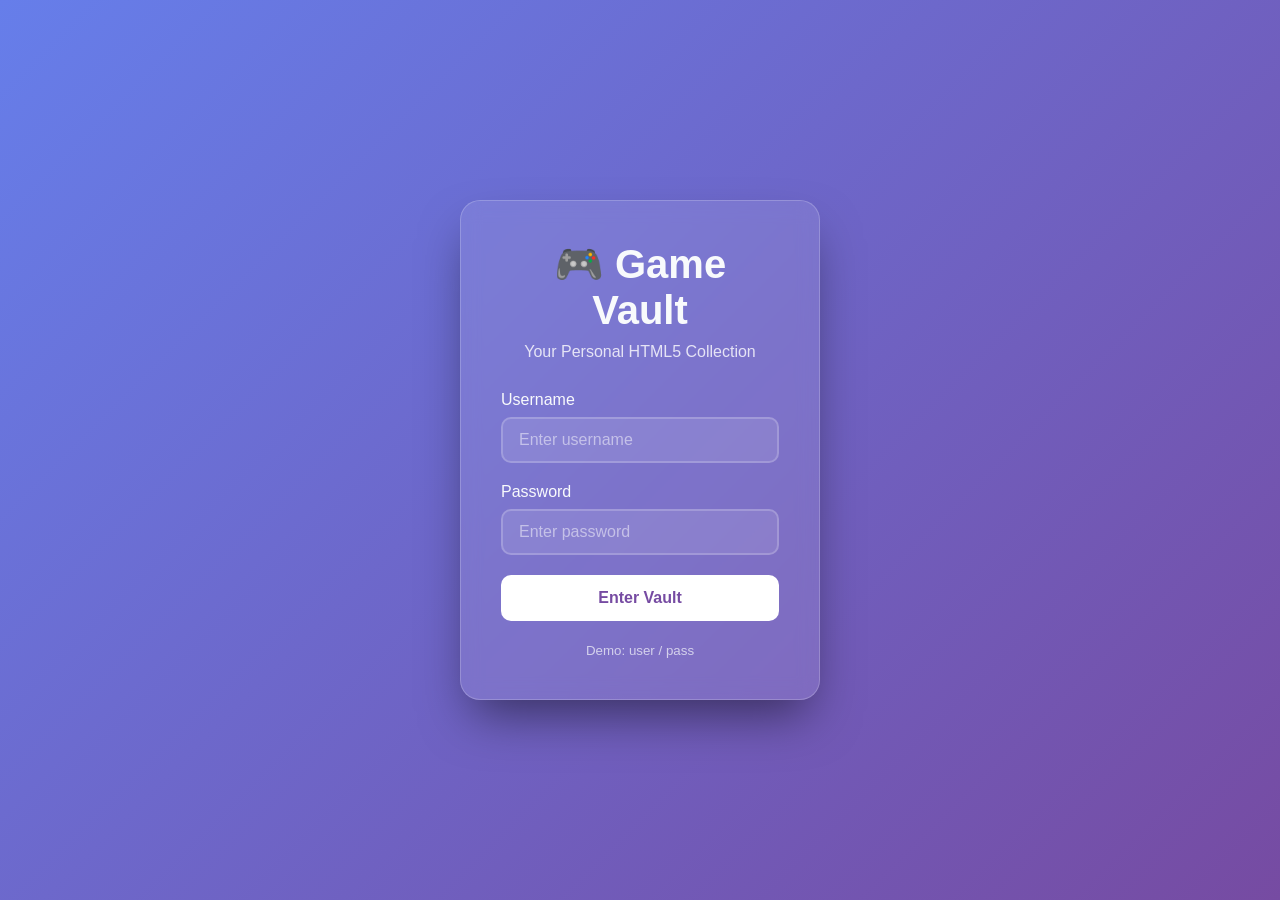
<file: Index.html>
<!DOCTYPE html>
<html lang="en">
<head>
    <meta charset="UTF-8">
    <meta name="viewport" content="width=device-width, initial-scale=1.0">
    <title>Game Vault - Login</title>
    <link rel="stylesheet" href="css/style.css">
</head>
<body class="login-page">
    <div class="container">
        <div class="login-box">
            <h1>🎮 Game Vault</h1>
            <p class="subtitle">Your Personal HTML5 Collection</p>
            
            <form id="loginForm" onsubmit="return handleLogin(event)">
                <div class="input-group">
                    <label for="username">Username</label>
                    <input type="text" id="username" required placeholder="Enter username">
                </div>
                
                <div class="input-group">
                    <label for="password">Password</label>
                    <input type="password" id="password" required placeholder="Enter password">
                </div>
                
                <button type="submit" class="btn-primary">Enter Vault</button>
            </form>
            
            <div class="demo-credentials">
                <small>Demo: user / pass</small>
            </div>
        </div>
    </div>
    
    <script src="js/auth.js"></script>
</body>
</html>
</file>
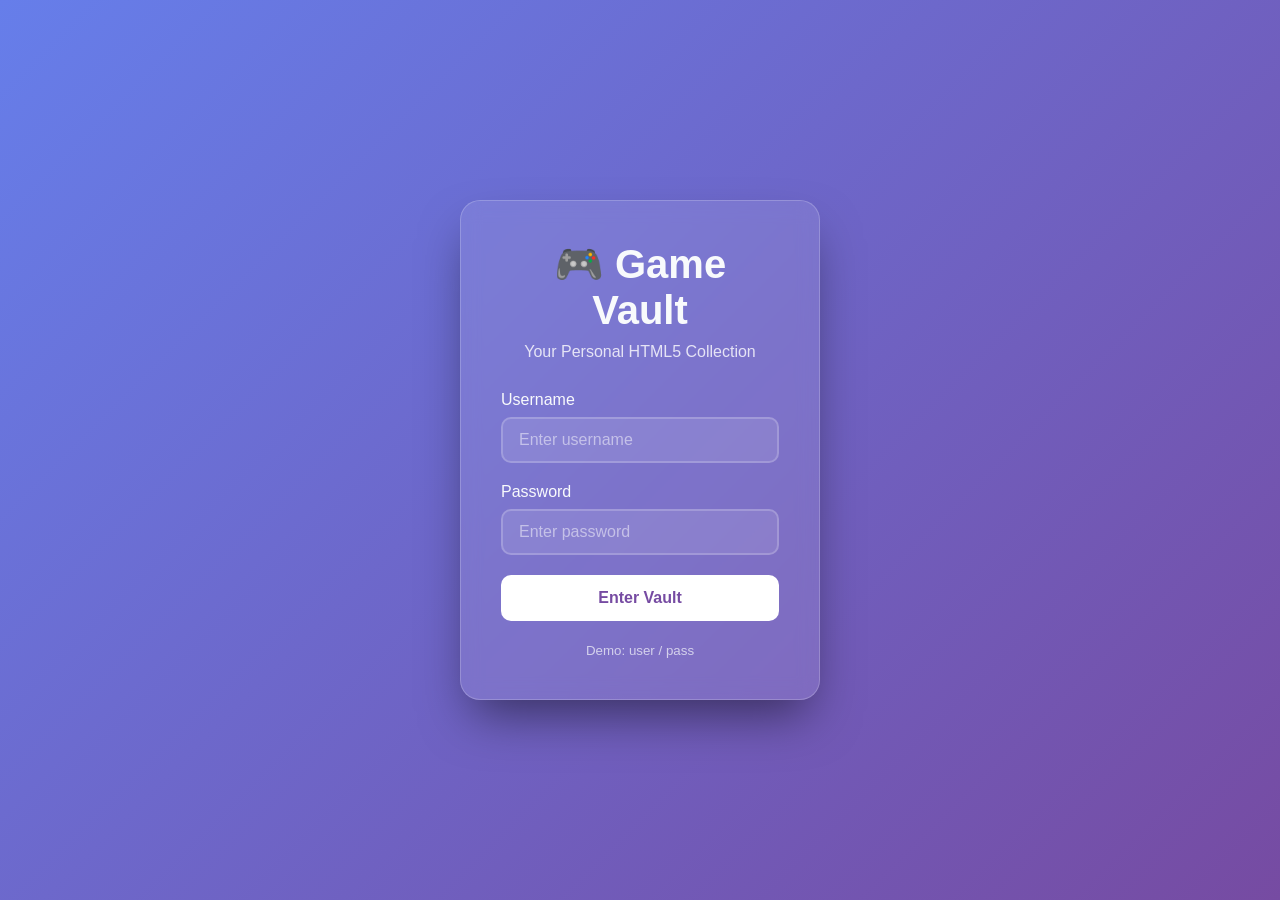
<file: Dashboard.html>
<!DOCTYPE html>
<html lang="en">
<head>
    <meta charset="UTF-8">
    <meta name="viewport" content="width=device-width, initial-scale=1.0">
    <title>Game Vault - Library</title>
    <link rel="stylesheet" href="css/style.css">
</head>
<body class="dashboard-page">
    <nav class="navbar">
        <div class="nav-brand">🎮 Game Vault</div>
        <div class="nav-user">
            <span id="welcomeUser">Welcome!</span>
            <button onclick="logout()" class="btn-logout">Logout</button>
        </div>
    </nav>

    <main class="dashboard">
        <header class="dashboard-header">
            <h1>Your Games Collection</h1>
            <p>Add your HTML games to the <code>games/</code> folder</p>
        </header>

        <div class="games-grid" id="gamesGrid">
            <!-- Games will be loaded here -->
            
            <!-- Example Game Card -->
            <div class="game-card" onclick="playGame('games/example-game.html')">
                <div class="game-thumbnail">
                    <div class="game-icon">🎯</div>
                </div>
                <div class="game-info">
                    <h3>Example Game</h3>
                    <p>Click to play</p>
                </div>
            </div>
            
            <!-- Add Game Button -->
            <div class="game-card add-game" onclick="showAddGame()">
                <div class="game-thumbnail">
                    <div class="game-icon">+</div>
                </div>
                <div class="game-info">
                    <h3>Add New Game</h3>
                    <p>Upload HTML file</p>
                </div>
            </div>
        </div>
    </main>

    <!-- Game Player Modal -->
    <div id="gameModal" class="modal">
        <div class="modal-content">
            <div class="modal-header">
                <h2 id="gameTitle">Now Playing</h2>
                <button onclick="closeGame()" class="btn-close">&times;</button>
            </div>
            <iframe id="gameFrame" src="" frameborder="0"></iframe>
        </div>
    </div>

    <script src="js/auth.js"></script>
    <script>
        // Check auth on load
        checkAuth();
        
        // Load games list
        function loadGames() {
            // You can dynamically load games here
            // For now, manually add your games to the HTML above
        }
        
        function playGame(url) {
            document.getElementById('gameFrame').src = url;
            document.getElementById('gameModal').style.display = 'flex';
        }
        
        function closeGame() {
            document.getElementById('gameModal').style.display = 'none';
            document.getElementById('gameFrame').src = '';
        }
        
        function showAddGame() {
            alert('To add games:\n1. Upload your HTML game file to the games/ folder\n2. Add a card in dashboard.html\n3. Commit to GitHub');
        }
        
        // Close modal on outside click
        window.onclick = function(event) {
            const modal = document.getElementById('gameModal');
            if (event.target === modal) {
                closeGame();
            }
        }
    </script>
</body>
</html>
</file>
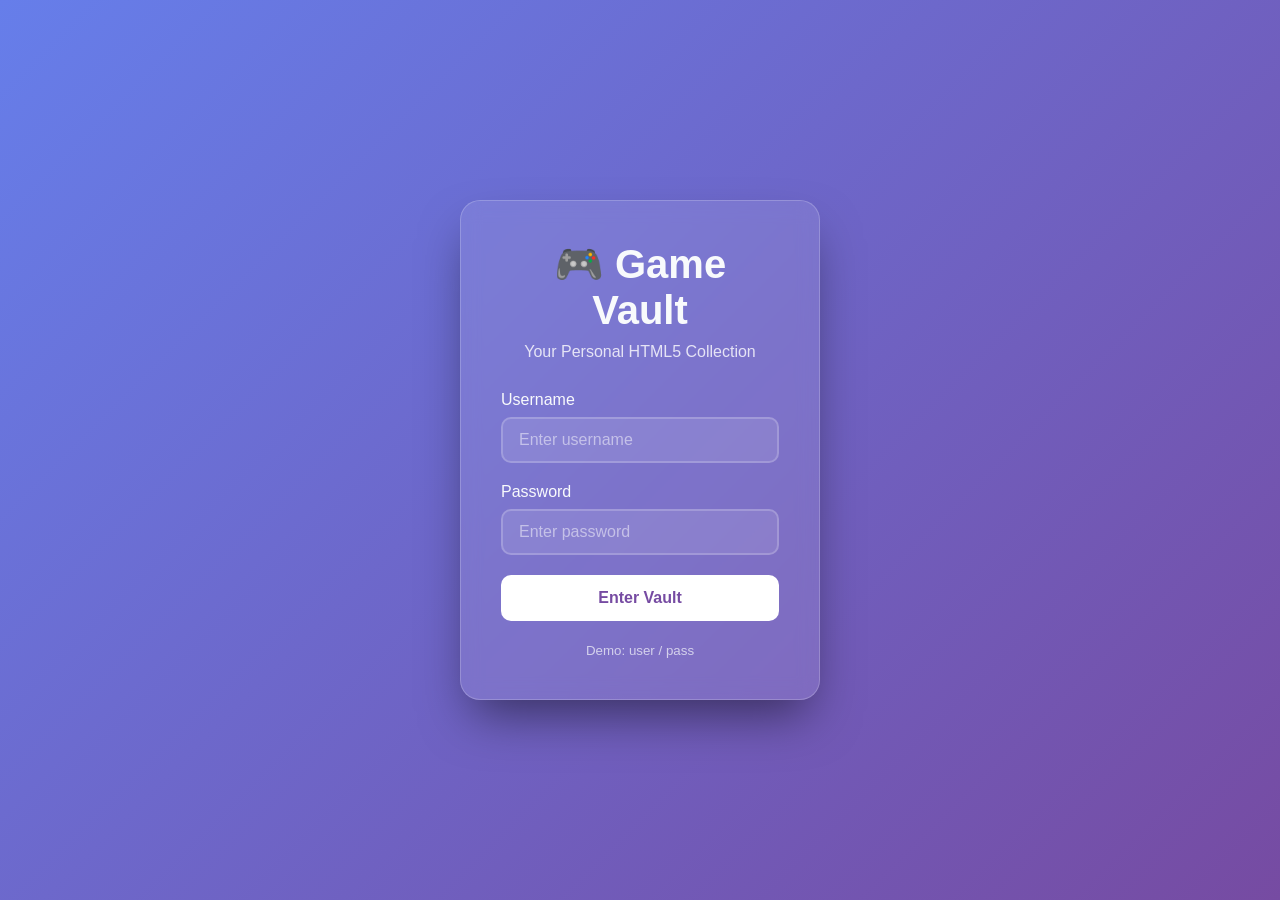
<file: dashboard.html>
<!DOCTYPE html>
<html lang="en">
<head>
    <meta charset="UTF-8">
    <meta name="viewport" content="width=device-width, initial-scale=1.0">
    <title>Game Vault - Library</title>
    <link rel="stylesheet" href="css/style.css">
</head>
<body class="dashboard-page">
    <nav class="navbar">
        <div class="nav-brand">🎮 Game Vault</div>
        <div class="nav-user">
            <span id="welcomeUser">Welcome!</span>
            <button onclick="logout()" class="btn-logout">Logout</button>
        </div>
    </nav>

    <main class="dashboard">
        <header class="dashboard-header">
            <h1>Your Game Storage Hub</h1>
            <p>Add files to your repository's <code>games/</code> folder and auto-load them here.</p>
        </header>

        <section class="add-game-panel">
            <h2>Repository game sync</h2>
            <p class="import-help">
                Configure your GitHub repository once. After that, any <code>.html</code> file you add under
                <code>games/</code> is automatically listed in this portal.
            </p>
            <form id="repoConfigForm" class="add-game-form">
                <div class="field-group">
                    <label for="repoOwner">GitHub Owner</label>
                    <input id="repoOwner" type="text" required placeholder="your-github-username">
                </div>
                <div class="field-group">
                    <label for="repoName">Repository Name</label>
                    <input id="repoName" type="text" required placeholder="your-repo-name">
                </div>
                <div class="field-group">
                    <label for="repoBranch">Branch</label>
                    <input id="repoBranch" type="text" value="main" placeholder="main">
                </div>
                <div class="field-group">
                    <label for="gamesPath">Games Folder</label>
                    <input id="gamesPath" type="text" value="games" placeholder="games">
                </div>
                <button type="submit" class="btn-primary">Save Repository Settings</button>
            </form>
            <div class="card-actions" style="margin-top: 0.75rem;">
                <button id="syncRepoGamesBtn" class="btn-card" type="button">Sync Repository Games</button>
            </div>
            <p class="storage-note" id="repoSyncStatus">Set your repo details, then click sync.</p>
        </section>

        <section class="add-game-panel">
            <h2>Add a manual game link</h2>
            <form id="addGameForm" class="add-game-form">
                <div class="field-group">
                    <label for="gameName">Game Name</label>
                    <input id="gameName" type="text" required placeholder="Space Runner">
                </div>
                <div class="field-group">
                    <label for="gameUrl">Game URL or path</label>
                    <input id="gameUrl" type="text" required placeholder="games/space-runner.html or https://...">
                </div>
                <div class="field-group">
                    <label for="gameIcon">Icon</label>
                    <input id="gameIcon" type="text" maxlength="2" placeholder="🎮">
                </div>
                <button type="submit" class="btn-primary">Save Game</button>
            </form>
            <p class="storage-note">Tip: Manual links are also saved per browser/device.</p>
        </section>

        <div class="games-grid" id="gamesGrid"></div>
    </main>

    <div id="gameModal" class="modal">
        <div class="modal-content">
            <div class="modal-header">
                <h2 id="gameTitle">Now Playing</h2>
                <button onclick="closeGame()" class="btn-close">&times;</button>
            </div>
            <iframe id="gameFrame" src="" frameborder="0"></iframe>
        </div>
    </div>

    <script src="js/auth.js"></script>
    <script>
        const MANUAL_STORAGE_KEY = 'gameVaultGames';
        const REPO_STORAGE_KEY = 'gameVaultRepoConfig';

        checkAuth();
        initRepoConfigForm();
        loadGames();

        document.getElementById('repoConfigForm').addEventListener('submit', function(event) {
            event.preventDefault();
            const config = {
                owner: document.getElementById('repoOwner').value.trim(),
                repo: document.getElementById('repoName').value.trim(),
                branch: document.getElementById('repoBranch').value.trim() || 'main',
                gamesPath: normalizeFolder(document.getElementById('gamesPath').value.trim() || 'games')
            };

            if (!config.owner || !config.repo) {
                return;
            }

            localStorage.setItem(REPO_STORAGE_KEY, JSON.stringify(config));
            setRepoStatus('Repository settings saved. Click sync to refresh your games.');
        });

        document.getElementById('syncRepoGamesBtn').addEventListener('click', async function() {
            await loadGames(true);
        });

        document.getElementById('addGameForm').addEventListener('submit', function(event) {
            event.preventDefault();

            const name = document.getElementById('gameName').value.trim();
            const url = document.getElementById('gameUrl').value.trim();
            const icon = document.getElementById('gameIcon').value.trim() || '🎮';

            if (!name || !url) {
                return;
            }

            const games = getManualGames();
            games.push({
                id: `manual-${Date.now()}`,
                name,
                url,
                icon,
                source: 'manual'
            });

            saveManualGames(games);
            this.reset();
            loadGames();
        });

        function initRepoConfigForm() {
            const config = getRepoConfig();
            document.getElementById('repoOwner').value = config.owner || '';
            document.getElementById('repoName').value = config.repo || '';
            document.getElementById('repoBranch').value = config.branch || 'main';
            document.getElementById('gamesPath').value = config.gamesPath || 'games';
        }

        function getRepoConfig() {
            try {
                const parsed = JSON.parse(localStorage.getItem(REPO_STORAGE_KEY) || '{}');
                return {
                    owner: parsed.owner || '',
                    repo: parsed.repo || '',
                    branch: parsed.branch || 'main',
                    gamesPath: normalizeFolder(parsed.gamesPath || 'games')
                };
            } catch (error) {
                return { owner: '', repo: '', branch: 'main', gamesPath: 'games' };
            }
        }

        function normalizeFolder(path) {
            return path.replace(/^\/+|\/+$/g, '');
        }

        function getManualGames() {
            const raw = localStorage.getItem(MANUAL_STORAGE_KEY);
            if (!raw) {
                return [];
            }

            try {
                const parsed = JSON.parse(raw);
                return Array.isArray(parsed) ? parsed : [];
            } catch (error) {
                console.error('Invalid games storage. Resetting.', error);
                return [];
            }
        }

        function saveManualGames(games) {
            localStorage.setItem(MANUAL_STORAGE_KEY, JSON.stringify(games));
        }

        async function loadGames(forceSync = false) {
            const grid = document.getElementById('gamesGrid');
            const manualGames = getManualGames();
            let repoGames = [];

            try {
                repoGames = await fetchRepositoryGames(forceSync);
            } catch (error) {
                console.error('Repository sync failed:', error);
            }

            const games = [...repoGames, ...manualGames];

            if (games.length === 0) {
                grid.innerHTML = `
                    <article class="empty-state">
                        <h3>No games available yet</h3>
                        <p>Sync your repository or add a manual game link above.</p>
                    </article>
                `;
                return;
            }

            grid.innerHTML = games.map(game => `
                <article class="game-card" data-id="${escapeHtml(String(game.id))}">
                    <div class="game-thumbnail" onclick="playGame('${escapeJs(game.id)}')">
                        <div class="game-icon">${escapeHtml(game.icon || '🎮')}</div>
                    </div>
                    <div class="game-info">
                        <h3>${escapeHtml(game.name)}</h3>
                        <p>${escapeHtml(game.url)}</p>
                        <div class="card-actions">
                            <button class="btn-card" onclick="playGame('${escapeJs(game.id)}')">Play</button>
                            <button class="btn-card" onclick="openGamePage('${escapeJs(game.id)}')">Open Page</button>
                            ${game.source === 'manual' ? `<button class="btn-card btn-danger" onclick="removeGame('${escapeJs(game.id)}')">Remove</button>` : '<span class="storage-note">Synced</span>'}
                        </div>
                    </div>
                </article>
            `).join('');

            window.__gameVaultGames = games;
        }

        async function fetchRepositoryGames(forceSync) {
            const config = getRepoConfig();
            if (!config.owner || !config.repo) {
                setRepoStatus('Set repository owner and name to enable automatic game sync.');
                return [];
            }

            setRepoStatus('Syncing repository games...');

            const apiUrl = `https://api.github.com/repos/${encodeURIComponent(config.owner)}/${encodeURIComponent(config.repo)}/git/trees/${encodeURIComponent(config.branch)}?recursive=1`;
            const response = await fetch(apiUrl, {
                headers: {
                    Accept: 'application/vnd.github+json'
                },
                cache: forceSync ? 'no-store' : 'default'
            });

            if (!response.ok) {
                setRepoStatus(`Sync failed (${response.status}). Check repo owner/name/branch.`);
                return [];
            }

            const data = await response.json();
            const folderPrefix = `${config.gamesPath}/`;
            const htmlFiles = (data.tree || [])
                .filter(item => item.type === 'blob' && item.path && item.path.startsWith(folderPrefix) && item.path.toLowerCase().endsWith('.html'))
                .sort((a, b) => a.path.localeCompare(b.path));

            const syncedGames = htmlFiles.map(file => ({
                id: `repo-${file.path}`,
                name: toTitle(file.path.split('/').pop().replace('.html', '')),
                url: `https://${config.owner}.github.io/${config.repo}/${file.path}`,
                icon: '🕹️',
                source: 'repo'
            }));

            if (syncedGames.length === 0) {
                setRepoStatus(`Sync complete, but no .html files found under ${config.gamesPath}/.`);
            } else {
                setRepoStatus(`Sync complete: found ${syncedGames.length} game file(s) in ${config.gamesPath}/.`);
            }

            return syncedGames;
        }

        function toTitle(value) {
            return value
                .replace(/[-_]+/g, ' ')
                .replace(/\b\w/g, char => char.toUpperCase());
        }

        function playGame(id) {
            const game = (window.__gameVaultGames || []).find(item => item.id === id);
            if (!game) {
                return;
            }

            document.getElementById('gameTitle').textContent = `Now Playing: ${game.name}`;
            document.getElementById('gameFrame').src = game.url;
            document.getElementById('gameModal').style.display = 'flex';
        }

        function openGamePage(id) {
            const game = (window.__gameVaultGames || []).find(item => item.id === id);
            if (!game) {
                return;
            }

            window.open(game.url, '_blank', 'noopener');
        }

        function closeGame() {
            document.getElementById('gameModal').style.display = 'none';
            document.getElementById('gameFrame').src = '';
        }

        function removeGame(id) {
            const games = getManualGames().filter(game => game.id !== id);
            saveManualGames(games);
            loadGames();
        }

        function setRepoStatus(message) {
            document.getElementById('repoSyncStatus').textContent = message;
        }

        function escapeHtml(text) {
            const div = document.createElement('div');
            div.textContent = text;
            return div.innerHTML;
        }

        function escapeJs(value) {
            return String(value).replace(/'/g, "\\'");
        }

        window.onclick = function(event) {
            const modal = document.getElementById('gameModal');
            if (event.target === modal) {
                closeGame();
            }
        }
    </script>
</body>
</html>
</file>
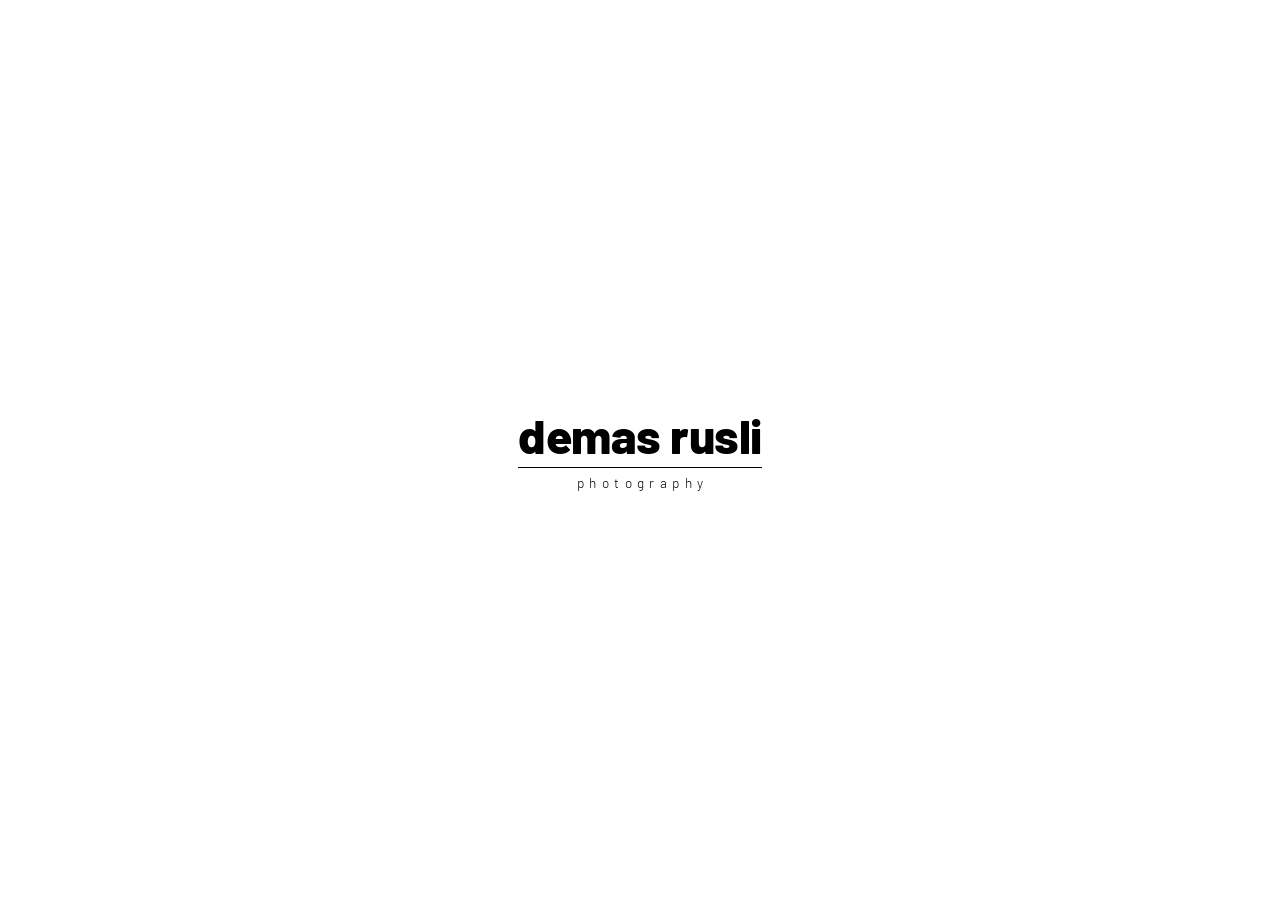
<file: logo-component.html>
<!DOCTYPE html>
<html lang="en">
<head>
  <meta charset="UTF-8">
  <meta name="viewport" content="width=device-width, initial-scale=1.0">
  <title>The Alley Photography — Logo</title>
  <link rel="preconnect" href="https://fonts.googleapis.com">
  <link rel="preconnect" href="https://fonts.gstatic.com" crossorigin>
  <link href="https://fonts.googleapis.com/css2?family=Barlow:wght@300;800&display=swap" rel="stylesheet">
  <style>
    *, *::before, *::after {
      margin: 0;
      padding: 0;
      box-sizing: border-box;
    }

    body {
      display: flex;
      align-items: center;
      justify-content: center;
      min-height: 100vh;
      background: #fff;
    }

    .logo {
      display: flex;
      flex-direction: column;
      align-items: center;
      user-select: none;
    }

    .logo__name {
      font-family: 'Barlow', 'Helvetica Neue', Arial, sans-serif;
      font-weight: 800;
      font-size: 3rem;
      letter-spacing: -0.01em;
      color: #000;
      text-transform: lowercase;
      line-height: 1.1;
    }

    .logo__divider {
      width: 100%;
      height: 1px;
      background: #000;
      margin: 6px 0;
    }

    .logo__tagline {
      font-family: 'Barlow', 'Helvetica Neue', Arial, sans-serif;
      font-weight: 300;
      font-size: 0.85rem;
      letter-spacing: 0.4em;
      color: #000;
      text-transform: lowercase;
      text-indent: 0.4em; /* offset the trailing letter-spacing so text stays visually centered */
    }
  </style>
</head>
<body>
  <div class="logo">
    <span class="logo__name">demas rusli</span>
    <div class="logo__divider"></div>
    <span class="logo__tagline">photography</span>
  </div>
</body>
</html>
</file>
<file: css/style.css>
* {
    margin: 0;
    padding: 0;
    box-sizing: border-box;
}

:root {
    --primary: #6366f1;
    --primary-dark: #4f46e5;
    --bg-dark: #0f172a;
    --bg-card: #1e293b;
    --text: #f8fafc;
    --text-muted: #94a3b8;
    --border: #334155;
}

body {
    font-family: 'Segoe UI', Tahoma, Geneva, Verdana, sans-serif;
    background: var(--bg-dark);
    color: var(--text);
    min-height: 100vh;
}

/* Login Page */
.login-page {
    display: flex;
    align-items: center;
    justify-content: center;
    background: linear-gradient(135deg, #667eea 0%, #764ba2 100%);
}

.container {
    width: 100%;
    max-width: 400px;
    padding: 20px;
}

.login-box {
    background: rgba(255, 255, 255, 0.1);
    backdrop-filter: blur(10px);
    border-radius: 20px;
    padding: 40px;
    border: 1px solid rgba(255, 255, 255, 0.2);
    box-shadow: 0 25px 50px -12px rgba(0, 0, 0, 0.5);
}

.login-box h1 {
    font-size: 2.5rem;
    margin-bottom: 10px;
    text-align: center;
}

.subtitle {
    text-align: center;
    color: rgba(255, 255, 255, 0.8);
    margin-bottom: 30px;
}

.input-group {
    margin-bottom: 20px;
}

.input-group label {
    display: block;
    margin-bottom: 8px;
    font-weight: 500;
}

.input-group input {
    width: 100%;
    padding: 12px 16px;
    border: 2px solid rgba(255, 255, 255, 0.2);
    border-radius: 10px;
    background: rgba(255, 255, 255, 0.1);
    color: white;
    font-size: 16px;
    transition: all 0.3s;
}

.input-group input:focus {
    outline: none;
    border-color: white;
    background: rgba(255, 255, 255, 0.2);
}

.input-group input::placeholder {
    color: rgba(255, 255, 255, 0.5);
}

.btn-primary {
    width: 100%;
    padding: 14px;
    background: white;
    color: #764ba2;
    border: none;
    border-radius: 10px;
    font-size: 16px;
    font-weight: bold;
    cursor: pointer;
    transition: transform 0.2s, box-shadow 0.2s;
}

.btn-primary:hover {
    transform: translateY(-2px);
    box-shadow: 0 10px 20px rgba(0, 0, 0, 0.2);
}

.demo-credentials {
    text-align: center;
    margin-top: 20px;
    opacity: 0.7;
}

/* Dashboard */
.navbar {
    background: var(--bg-card);
    padding: 1rem 2rem;
    display: flex;
    justify-content: space-between;
    align-items: center;
    border-bottom: 1px solid var(--border);
}

.nav-brand {
    font-size: 1.5rem;
    font-weight: bold;
}

.nav-user {
    display: flex;
    align-items: center;
    gap: 1rem;
}

.btn-logout {
    padding: 8px 16px;
    background: transparent;
    border: 1px solid var(--border);
    color: var(--text);
    border-radius: 6px;
    cursor: pointer;
    transition: all 0.3s;
}

.btn-logout:hover {
    background: #ef4444;
    border-color: #ef4444;
}

.dashboard {
    max-width: 1200px;
    margin: 0 auto;
    padding: 2rem;
}

.dashboard-header {
    margin-bottom: 2rem;
}

.dashboard-header h1 {
    font-size: 2rem;
    margin-bottom: 0.5rem;
}

.dashboard-header p {
    color: var(--text-muted);
}

.import-help {
    color: var(--text-muted);
    margin: 0.75rem 0 1rem;
    line-height: 1.5;
}

.import-help code {
    background: rgba(99, 102, 241, 0.2);
    border: 1px solid var(--border);
    border-radius: 6px;
    padding: 0.1rem 0.35rem;
}

.games-grid {
    display: grid;
    grid-template-columns: repeat(auto-fill, minmax(250px, 1fr));
    gap: 1.5rem;
}

.game-card {
    background: var(--bg-card);
    border-radius: 16px;
    overflow: hidden;
    cursor: pointer;
    transition: transform 0.3s, box-shadow 0.3s;
    border: 1px solid var(--border);
}

.game-card:hover {
    transform: translateY(-5px);
    box-shadow: 0 20px 40px rgba(0, 0, 0, 0.4);
}

.game-thumbnail {
    height: 150px;
    background: linear-gradient(135deg, var(--primary) 0%, var(--primary-dark) 100%);
    display: flex;
    align-items: center;
    justify-content: center;
}

.game-icon {
    font-size: 4rem;
}

.game-info {
    padding: 1.5rem;
}

.game-info h3 {
    margin-bottom: 0.5rem;
}

.game-info p {
    color: var(--text-muted);
    font-size: 0.9rem;
}

.add-game .game-thumbnail {
    background: transparent;
    border: 2px dashed var(--border);
}

.add-game:hover .game-thumbnail {
    border-color: var(--primary);
}

/* Modal */
.modal {
    display: none;
    position: fixed;
    top: 0;
    left: 0;
    width: 100%;
    height: 100%;
    background: rgba(0, 0, 0, 0.9);
    z-index: 1000;
    align-items: center;
    justify-content: center;
    padding: 20px;
}

.modal-content {
    background: var(--bg-card);
    border-radius: 16px;
    width: 100%;
    max-width: 1000px;
    height: 90vh;
    display: flex;
    flex-direction: column;
    overflow: hidden;
}

.modal-header {
    padding: 1rem 1.5rem;
    border-bottom: 1px solid var(--border);
    display: flex;
    justify-content: space-between;
    align-items: center;
}

.btn-close {
    background: none;
    border: none;
    color: var(--text);
    font-size: 2rem;
    cursor: pointer;
    width: 40px;
    height: 40px;
    display: flex;
    align-items: center;
    justify-content: center;
    border-radius: 8px;
    transition: background 0.3s;
}

.btn-close:hover {
    background: rgba(255, 255, 255, 0.1);
}

#gameFrame {
    flex: 1;
    width: 100%;
    border: none;
    background: black;
}

/* Error Message */
.error-msg {
    background: #ef4444;
    color: white;
    padding: 12px;
    border-radius: 8px;
    margin-bottom: 20px;
    text-align: center;
    display: none;
}

.add-game-panel {
    background: var(--bg-card);
    border: 1px solid var(--border);
    border-radius: 16px;
    padding: 1.25rem;
    margin-bottom: 1.5rem;
}

.add-game-panel h2 {
    margin-bottom: 1rem;
}

.add-game-form {
    display: grid;
    grid-template-columns: repeat(auto-fit, minmax(180px, 1fr));
    gap: 0.75rem;
    align-items: end;
}

.field-group {
    display: flex;
    flex-direction: column;
    gap: 0.4rem;
}

.field-group input {
    padding: 10px 12px;
    border-radius: 8px;
    border: 1px solid var(--border);
    background: #0b1220;
    color: var(--text);
}

.storage-note {
    margin-top: 0.75rem;
    color: var(--text-muted);
    font-size: 0.9rem;
}

.card-actions {
    margin-top: 0.75rem;
    display: flex;
    gap: 0.5rem;
}

.btn-card {
    border: 1px solid var(--border);
    background: transparent;
    color: var(--text);
    border-radius: 8px;
    padding: 6px 10px;
    cursor: pointer;
}

.btn-card:hover {
    border-color: var(--primary);
}

.btn-danger:hover {
    border-color: #ef4444;
    color: #ef4444;
}

.empty-state {
    border: 1px dashed var(--border);
    border-radius: 16px;
    padding: 2rem;
    text-align: center;
    color: var(--text-muted);
}
</file>
